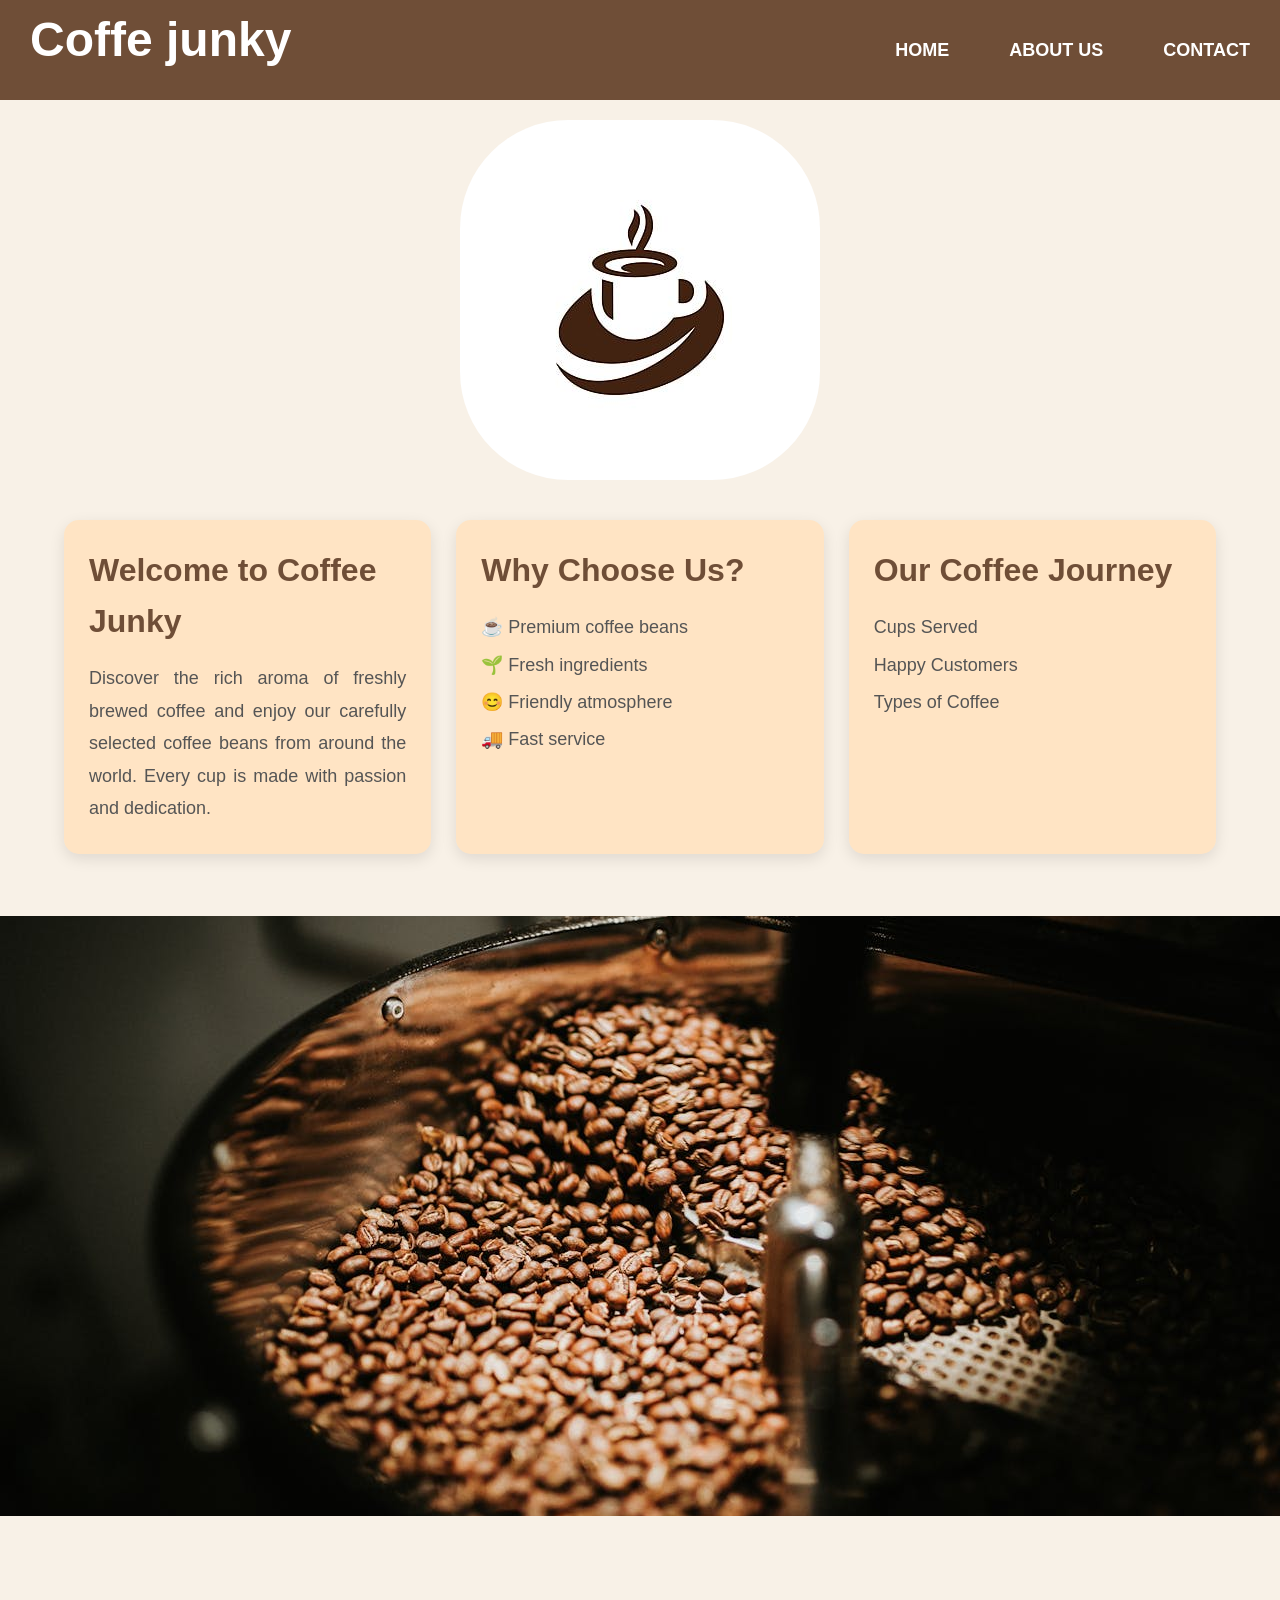
<file: index.html>
<!doctype html>
<html lang="en">
  <head>
    <meta charset="UTF-8" />
    <meta name="viewport" content="width=device-width, initial-scale=1.0" />
    <title>Document</title>
        <link rel="stylesheet" href="style.css" />

  </head>
  <body>
    <header>
      
    <h1>Coffe junky</h1>
   
    <ul>
      <li><a href="index.html">HOME</a></li>
      <li><a href="about.html">ABOUT US</a></li>
      <li><a href="contact.html">CONTACT</a></li>
    </ul>
    </header>
    <div class="logo-wrap">
     <img class="logo" src="img/coffee logo.jpg" alt="" />
    </div>
      <!-- Cards div -->
       <!-- Welcome section -->
      <div class="Card-container">
      <section class="Welcome">
  <h2>Welcome to Coffee Junky</h2>
  <p>
    Discover the rich aroma of freshly brewed coffee and enjoy our carefully
    selected coffee beans from around the world. Every cup is made with passion
    and dedication.
  </p>
       </section>
<!-- Welcome section End -->
       <!-- coose section  -->
       <section class="Choose">
  <h2>Why Choose Us?</h2>

  <p>☕ Premium coffee beans</p>
  <p>🌱 Fresh ingredients</p>
  <p>😊 Friendly atmosphere</p>
  <p>🚚 Fast service</p>
</section>
<!-- choose section end -->

<!-- info seciton -->
<section class="Info">
  <h2>Our Coffee Journey</h2>
  <p>Cups Served</p>
  <p>Happy Customers</p>
  <p>Types of Coffee</p>
</section>
      </div>
      <!-- Cards div and Info section END -->
      <br />
      <br />
     <div class="hero_img_block">
<img   src="img/heroimg.jpg" alt="">
     </div>
      <br />
      <br />
      <br />
      <br />
      <section class="Anim">
        <div class="capuccino"> 
          <h2>CAPUCCINO</h2>
        <a href="https://en.wikipedia.org/wiki/Cappuccino">about us</a>
        </div>
        <img src="img/capuccino.jpg" alt="" />
        <p>
          Cappuccino is one of the most popular coffee drinks in the world. It is made from espresso, steamed milk, and a thick layer of milk foam. The perfect balance between strong coffee and creamy milk creates a rich and smooth flavor that coffee lovers enjoy every day.

Originally from Italy, cappuccino has become a favorite choice in cafés around the globe. It is often served with cocoa powder or cinnamon on top, adding an extra touch of aroma and taste. Whether enjoyed in the morning or during a relaxing afternoon break, cappuccino offers a warm and comforting coffee experience.
        </p>
      </section>
      <br />
      <br />
      <br />
      <br />
      <!-- Anim SECTION and DIV esspreso -->
      <section class="Anim">
        <div class="esspreso">
           <h2>ESSPRESO</h2>
        <a
          href="https://el.wikipedia.org/wiki/%CE%95%CF%83%CF%80%CF%81%CE%AD%CF%83%CE%BF"
        >about us </a>
        </div>
        <br />
        <br />
        <img src="img/ESPRESSO.JPG" alt="" />
        <p>
          Espresso is the foundation of many coffee beverages and is known for its bold and intense flavor. It is prepared by forcing hot water through finely ground coffee beans under high pressure, producing a rich and concentrated shot of coffee.

Originating in Italy, espresso is appreciated for its strong aroma, smooth texture, and golden layer of crema on top. It is perfect for those who enjoy the pure taste of coffee and need a quick boost of energy. Despite its small size, espresso delivers a powerful coffee experience that is loved by coffee enthusiasts worldwide.
        </p>
    </ul>
    </section>

<button id="topBtn">UP</button>
<script src="script.js"></script>
</body>
</html>
</file>
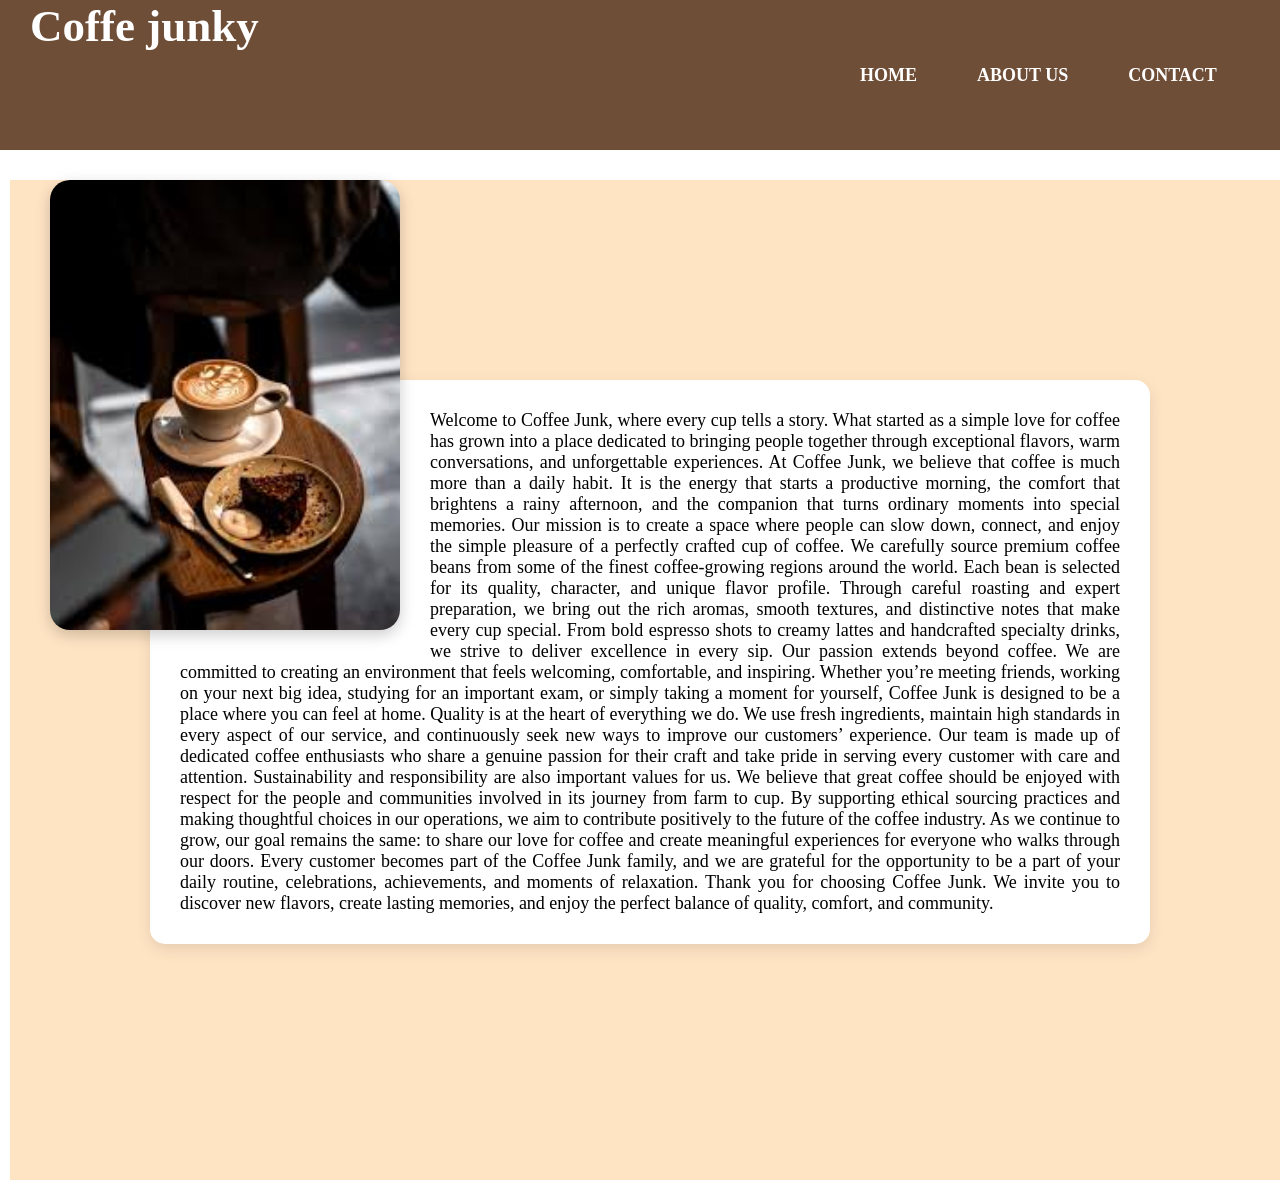
<file: about.html>
<!doctype html>
<html lang="en">
  <head>
    <meta charset="UTF-8" />
    <meta name="viewport" content="width=device-width, initial-scale=1.0" />
    <link rel="stylesheet" href="about.css" />
    <title>Document</title>
  </head>
  <body>
    <header>
      <h1>Coffe junky</h1>

      <ul>
        <li><a href="index.html">HOME</a></li>
        <li><a href="about.html">ABOUT US</a></li>
        <li><a href="contact.html">CONTACT</a></li>
      </ul>
    </header>
    <section>
      <div class="about_img"><img src="img/aboutusphoto.jpeg" alt="" /></div>

      <p>
        Welcome to Coffee Junk, where every cup tells a story. What started as a
        simple love for coffee has grown into a place dedicated to bringing
        people together through exceptional flavors, warm conversations, and
        unforgettable experiences. At Coffee Junk, we believe that coffee is
        much more than a daily habit. It is the energy that starts a productive
        morning, the comfort that brightens a rainy afternoon, and the companion
        that turns ordinary moments into special memories. Our mission is to
        create a space where people can slow down, connect, and enjoy the simple
        pleasure of a perfectly crafted cup of coffee. We carefully source
        premium coffee beans from some of the finest coffee-growing regions
        around the world. Each bean is selected for its quality, character, and
        unique flavor profile. Through careful roasting and expert preparation,
        we bring out the rich aromas, smooth textures, and distinctive notes
        that make every cup special. From bold espresso shots to creamy lattes
        and handcrafted specialty drinks, we strive to deliver excellence in
        every sip. Our passion extends beyond coffee. We are committed to
        creating an environment that feels welcoming, comfortable, and
        inspiring. Whether you’re meeting friends, working on your next big
        idea, studying for an important exam, or simply taking a moment for
        yourself, Coffee Junk is designed to be a place where you can feel at
        home. Quality is at the heart of everything we do. We use fresh
        ingredients, maintain high standards in every aspect of our service, and
        continuously seek new ways to improve our customers’ experience. Our
        team is made up of dedicated coffee enthusiasts who share a genuine
        passion for their craft and take pride in serving every customer with
        care and attention. Sustainability and responsibility are also important
        values for us. We believe that great coffee should be enjoyed with
        respect for the people and communities involved in its journey from farm
        to cup. By supporting ethical sourcing practices and making thoughtful
        choices in our operations, we aim to contribute positively to the future
        of the coffee industry. As we continue to grow, our goal remains the
        same: to share our love for coffee and create meaningful experiences for
        everyone who walks through our doors. Every customer becomes part of the
        Coffee Junk family, and we are grateful for the opportunity to be a part
        of your daily routine, celebrations, achievements, and moments of
        relaxation. Thank you for choosing Coffee Junk. We invite you to
        discover new flavors, create lasting memories, and enjoy the perfect
        balance of quality, comfort, and community.
      </p>
    </section>
  </body>
</html>
</file>
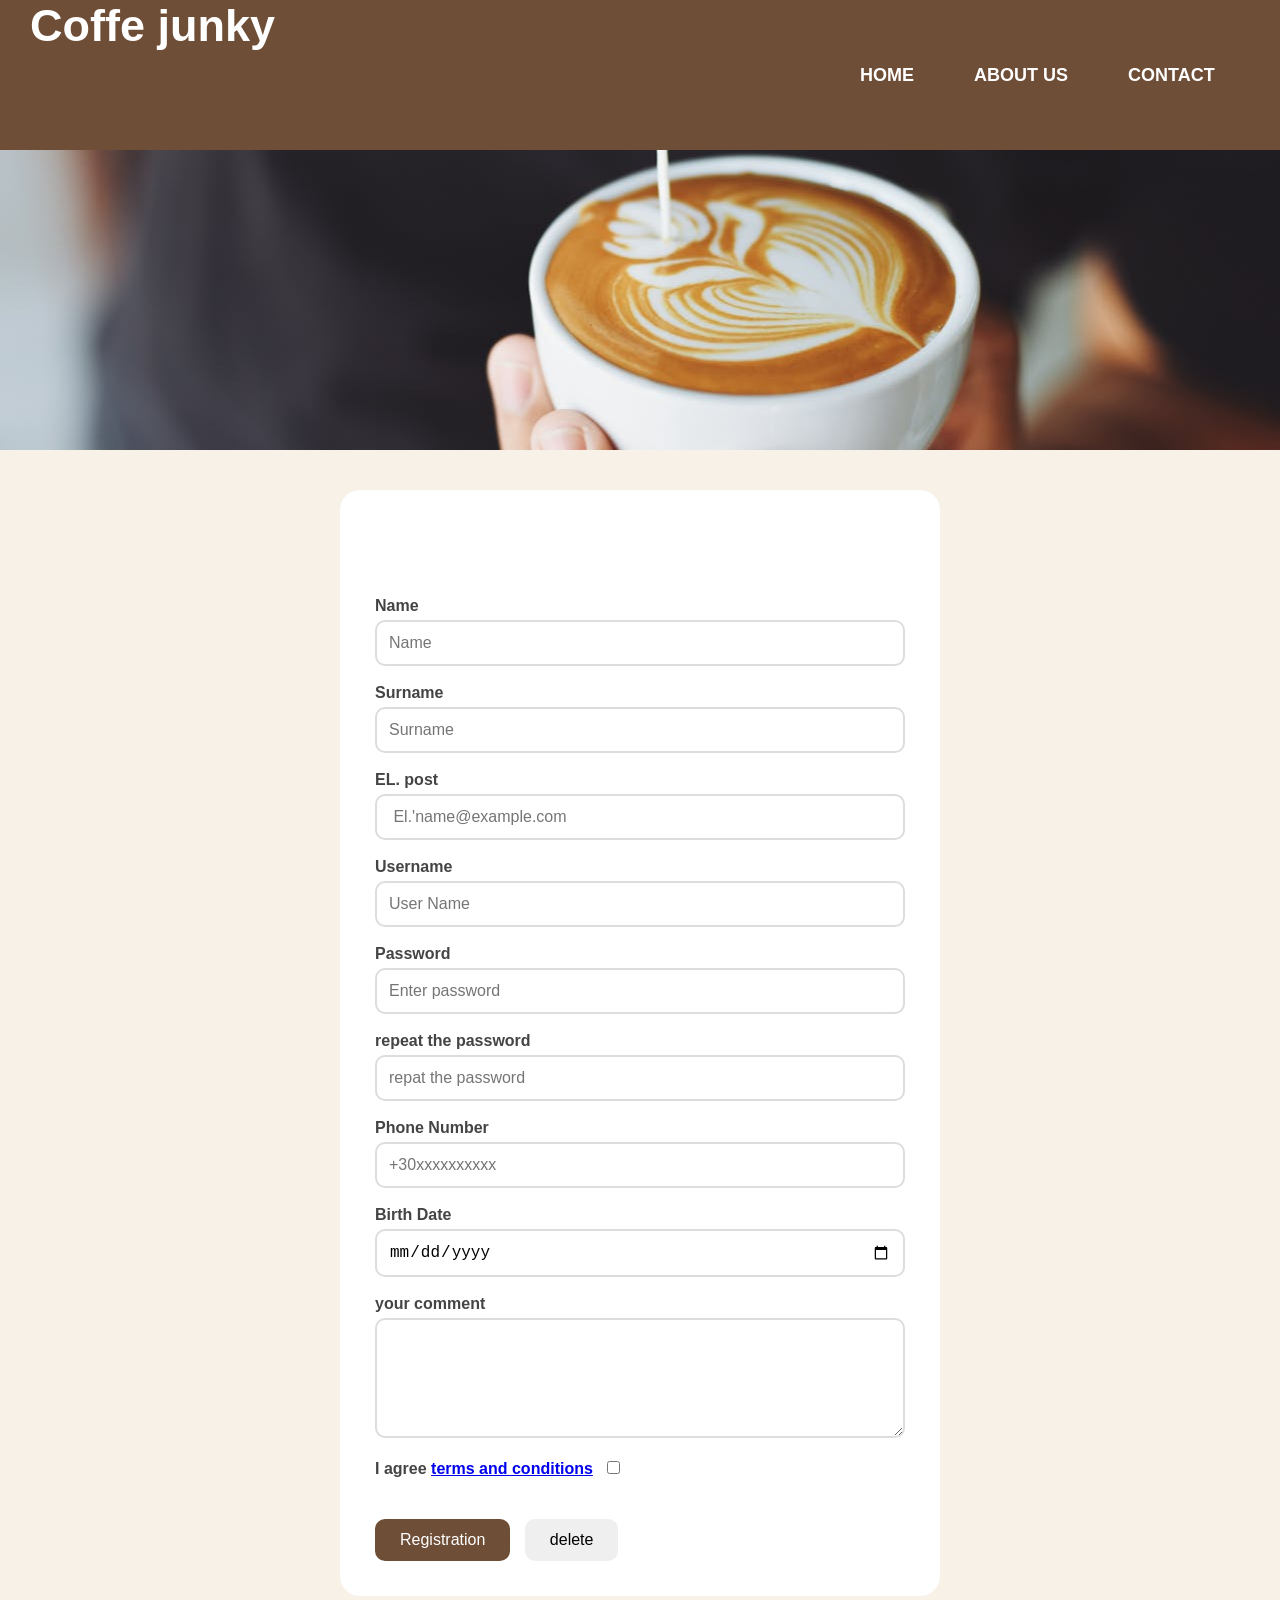
<file: contact.html>
<!doctype html>
<html lang="en">
  <head>
    <meta charset="UTF-8" />
    <meta name="viewport" content="width=device-width, initial-scale=1.0" />
    <title>Document</title>
  </head>
  <body>
    <header>
      <h1>Coffe junky</h1>

      <ul>
        <li><a href="index.html">HOME</a></li>
        <li><a href="about.html">ABOUT US</a></li>
        <li><a href="contact.html">CONTACT</a></li>
      </ul>
    </header>
    <img src="img/contactphoto.jpg" alt="" />

    <form action="register">
      <h1>Registration page</h1>
      <label for="fname">Name</label>
      <input type="text" id="fname" name="fname" placeholder="Name" />
      <br />
      <br />
      <label for="sname">Surname</label>
      <input type="text" id="sname" name="sname" placeholder="Surname" />
      <br />
      <br />
      <label for="Email">EL. post</label>
      <input
        type="Email"
        name="Email"
        id="Email"
        placeholder=" El.'name@example.com"
      />
      <br />
      <br />
      <label for="Username">Username</label>
      <input type="text" id="text" name="text" placeholder="User Name" />
      <br />
      <br />
      <label for="Pasword">Password</label>
      <input
        type="Password"
        id="Password"
        name="Password"
        placeholder="Enter password"
      />
      <br />
      <br />
      <label for="confirme">repeat the password</label>
      <input
        type="password"
        id="password"
        name="password"
        placeholder="repat the password"
      />
      <br />
      <br />
      <label for="phone">Phone Number</label>
      <input type="tel" id="phone" name="phone" placeholder="+30xxxxxxxxxx" />
      <br />
      <br />
      <label for="birth date">Birth Date</label>
      <input type="date" id="birth date" name="birth date" />
      <br />
      <br />
      <label for="">your comment</label>
      <textarea name="your comment" id="your comment"></textarea>
      <br />
      <br />
      <label class="checkboxlabel">
        <div>
          <span>I agree</span>
          <span><a href="#">terms and conditions</a></span>
          <input type="checkbox" class="checkbox" name="pherms" />
        </div>
        <br />
        <br />
      </label>

      <button type="submit">Registration</button>
      <button type="reset">delete</button>
    </form>
    <link rel="stylesheet" href="contact.css" />
  </body>
</html>
</file>
<file: style.css>
* {
  margin: 0;
  padding: 0;
  box-sizing: border-box;
}
body {
  font-family: Arial, Helvetica, sans-serif;
  background: #f8f1e7;
  color: bisque;
  line-height: 1.6;
}

.logo {
  align-items: center;
  display: block;
  margin: 20px auto;
  border-radius: 30%;
}
h1 {
  text-align: center;
  font-size: 3rem;
  color: white;
  margin-bottom: 20px;
  margin-left: 30px;
}
ul {
  list-style: none;
  text-align: center;
  padding: 15px;
  height: 100%;
  display: flex;
  gap: 30px;
  align-items: center;
}
ul li {
  display: inline-block;
  margin: 0 15px;
}
ul li a {
  text-decoration: none;
  color: white;
  font-size: 18px;
  font-weight: bold;
  transition: 0.3s;
}
ul li a:hover {
  color: #ffd700;
}

section {
  background: bisque;
  width: 85%;
  margin: 45px auto;
  padding: 30px;
  border-radius: 15px;
  box-shadow: 0 5px 15px rgba(0, 0, 0, 0.1);
}
section h2 {
  color: #6f4e37;
  margin-bottom: 15px;
  font-size: 2rem;
}
section img {
  width: 350px;
  max-width: 100%;
  display: block;
  margin: 20px auto;
  border-radius: 10px;
}
section a {
  display: inline-block;
  background: #6f4e37;
  color: white;
  text-decoration: none;
  padding: 10px 20px;
  border-radius: 8px;
  transition: 0.3s;
}
section a:hover {
  background: #8b5e3c;
}
@media (max-width: 768px) {
  header {
    height: auto;
    flex-direction: column;
    align-items: center;
    padding: 10px;
  }

  h1 {
    font-size: 1.8rem;
    margin: 0;
  }

  ul {
    width: 100%;
    justify-content: center;
    flex-wrap: wrap;
    gap: 15px;
  }

  ul li a {
    font-size: 14px;
  }
}
p {
  color: black;
}
p {
  font-size: 18px;
  color: #555;
  line-height: 1.8;
  margin-top: 15px;
  text-align: justify;
}
@media (max-width: 768px) {
  img[src*='hero'] {
    width: 100%;
    height: 250px;
    object-fit: cover;
  }
}
header {
  width: 100%;
  height: 100px;
  background: #6f4e37;
  display: flex;
  justify-content: space-between;
  align-items: center;
}
.hero_img_block {
  width: 100%;
  height: 600px;
  background: red;
}
.hero_img_block img {
  width: 100%;
  height: 100%;
  object-fit: cover;
}
.capuccino {
  width: 100%;
  height: 120px;
  display: flex;
  align-items: center;
  justify-content: center;
  flex-direction: column;
}
.esspreso {
  width: 100%;
  height: 120px;
  display: flex;
  align-items: center;
  justify-content: center;
  flex-direction: column;
}
.Anim {
  opacity: 0;
  transform: translateY(60px);
  transition: all 1s ease;
}

.show {
  opacity: 1;
  transform: translateY(0);
}
#topBtn {
  position: fixed;
  bottom: 20px;
  right: 20px;
  width: 55px;
  height: 55px;
  border: none;
  border-radius: 50%;
  background: #6f4e37;
  color: white;
  font-size: 22px;
  cursor: pointer;
  box-shadow: 0 4px 10px rgba(0, 0, 0, 0.2);

  opacity: 0;
  visibility: hidden;
  transition: 0.3s;
}

#topBtn.showBtn {
  opacity: 1;
  visibility: visible;
}

#topBtn:hover {
  transform: scale(1.1);
  background: #8b5e3c;
}
.Card-container {
  display: flex;
  gap: 25px;
  width: 90%;
  margin: 40px auto;
  align-items: stretch;
}

.Card-container section {
  flex: 1;
  margin: 0;
  padding: 25px;
  background: bisque;
  border-radius: 15px;
  box-shadow: 0 5px 15px rgba(0, 0, 0, 0.1);
}
.Welcome .Choose .Info {
  flex: 1;
  padding: 25px;
  background: bisque;
  border-radius: 15px;
  box-shadow: 0 5px 15px rgba(0, 0, 0, 0.1);
}
@media (max-width: 768px) {
  .Card-container {
    flex-direction: column;
  }
}
.Card-container {
  margin-bottom: 10px;
}
.Card-container h3 {
  margin: 10px 0 5px;
}
.Card-container p {
  margin: 5px 0;
}
.logo {
  display: block;
  margin: 20px auto;
  border-radius: 30%;
  animation: floatLogo 4s ease-in-out infinite;
}

@keyframes floatLogo {
  0% {
    transform: translateY(0) rotate(0deg);
  }
  50% {
    transform: translateY(-10px) rotate(3deg);
  }
  100% {
    transform: translateY(0) rotate(0deg);
  }
}
.Card-container section {
  opacity: 0;
  transform: translateY(50px);
  animation: cardAppear 0.8s ease forwards;
}

.Card-container section:nth-child(1) {
  animation-delay: 0.2s;
}
.Card-container section:nth-child(2) {
  animation-delay: 0.4s;
}
.Card-container section:nth-child(3) {
  animation-delay: 0.6s;
}

@keyframes cardAppear {
  to {
    opacity: 1;
    transform: translateY(0);
  }
}
.Card-container section:hover {
  transform: translateY(-10px) scale(1.03);
  transition: 0.3s ease;
}
.logo-wrap {
  position: relative;
  display: block;
  width: fit-content;
  margin: 20px auto;
}
.logo-wrap::before,
.logo-wrap::after {
  content: '';
  position: absolute;
  width: 6px;
  height: 25px;
  background: rgba(255, 255, 255, 0.7);
  top: -25px;
  border-radius: 50%;
  filter: blur(5px);
  opacity: 0;
  animation: steamLogo 2.5s infinite ease-in-out;
}
.logo-wrap::before {
  left: 40%;
  animation-delay: 0s;
}

.logo-wrap::after {
  left: 60%;
  animation-delay: 1.2s;
}
@keyframes steamLogo {
  0% {
    transform: translateY(0) scaleX(1);
    opacity: 0;
  }
  30% {
    opacity: 1;
  }
  100% {
    transform: translateY(-60px) scaleX(1.5);
    opacity: 0;
  }
}
</file>
<file: about.css>
* {
  margin: 0;
  padding: 0;
  box-sizing: border-box;
}

img {
  width: 350px;
  height: 450px;
  object-fit: cover;
  border-radius: 20px;
  float: left;
  margin-right: 30px;
  margin-bottom: 20px;
  box-shadow: 0 5px 15px rgba(0, 0, 0, 0.2);
}
p {
  background: white;
  max-width: 1000px;
  margin: 0 auto;
  padding: 30px;
  border-radius: 15px;
  box-shadow: 0 5px 15px rgba(0, 0, 0, 0.1);
  font-size: 18px;
  text-align: justify;
}
@media (max-width: 768px) {
  header {
    height: auto;
    flex-direction: column;
    align-items: center;
    padding: 10px;
  }

  h1 {
    font-size: 1.8rem;
    margin: 0;
  }

  ul {
    width: 100%;
    justify-content: center;
    flex-wrap: wrap;
    gap: 15px;
  }

  ul li a {
    font-size: 14px;
  }
}
header {
  width: 100%;
  height: 150px;
  background: #6f4e37;
  display: flex;
  justify-content: space-between;
}
h1 {
  text-align: center;
  font-size: 45px;
  color: white;
  margin-bottom: 20px;
  margin-left: 30px;
}
ul {
  list-style: none;
  text-align: center;
  padding: 15px;
  width: 450px;
  height: 100%;
  display: flex;
  gap: 30px;
  align-items: center;
}
ul li {
  display: inline-block;
  margin: 0 15px;
}
ul li a {
  text-decoration: none;
  color: white;
  font-size: 18px;
  font-weight: bold;
  transition: 0.3s;
}
ul li a:hover {
  color: #ffd700;
}
section {
  width: 100%;
  height: 1000px;
  background: bisque;
  margin-top: 20px;
  margin-left: 10px;
}
.about_img {
  width: 300px;
  height: 200px;
  margin-left: 40px;
  margin-top: 30px;
}
.about_p {
  width: 80%;
  height: 1000px;
  background: blue;
}
</file>
<file: contact.css>
* {
  margin: 0;
  padding: 0;
  box-sizing: border-box;
}
body {
  background: #f8f1e7;
  font-family: Arial, Helvetica, sans-serif;
}
img {
  width: 100%;
  height: 300px;
  object-fit: cover;
  display: block;
}
form {
  max-width: 600px;
  margin: 40px auto;
  background: white;
  padding: 35px;
  border-radius: 20px;
  box-shadow: 0 5px 20 px rgba(0, 0, 0, 0.15);
}

label {
  display: block;
  margin-bottom: 5px;
  font-weight: bold;
  color: #444;
}
input,
textarea {
  width: 100%;
  padding: 12px;
  border: 2px solid #ddd;
  border-radius: 10px;
  font-size: 16px;
}
input:focus,
textarea:focus {
  outline: none;
  border-color: #6f4e37;
}
textarea {
  height: 120px;
  resize: vertical;
}
.checkboxlabel {
  display: block;
}
.checkbox {
  width: auto;
  margin-left: 10px;
}
button {
  padding: 12px 25px;
  border: none;
  border-radius: 10px;
  cursor: pointer;
  font-size: 16px;
  margin-right: 10px;
}
button[type='submit'] {
  background: #6f4e37;
  color: white;
}
button[typr='reset'] {
  background: #ddd;
}

@media (max-width: 768px) {
  header {
    height: auto;
    flex-direction: column;
    align-items: center;
    padding: 10px;
  }

  h1 {
    font-size: 1.8rem;
    margin: 0;
  }

  ul {
    width: 100%;
    justify-content: center;
    flex-wrap: wrap;
    gap: 15px;
  }

  ul li a {
    font-size: 14px;
  }
}
header {
  width: 100%;
  height: 150px;
  background: #6f4e37;
  display: flex;
  justify-content: space-between;
}
h1 {
  text-align: center;
  font-size: 45px;
  color: white;
  margin-bottom: 20px;
  margin-left: 30px;
}
ul {
  list-style: none;
  text-align: center;
  padding: 15px;
  width: 450px;
  height: 100%;
  display: flex;
  gap: 30px;
  align-items: center;
}
ul li {
  display: inline-block;
  margin: 0 15px;
}
ul li a {
  text-decoration: none;
  color: white;
  font-size: 18px;
  font-weight: bold;
  transition: 0.3s;
}
ul li a:hover {
  color: #ffd700;
}
</file>
